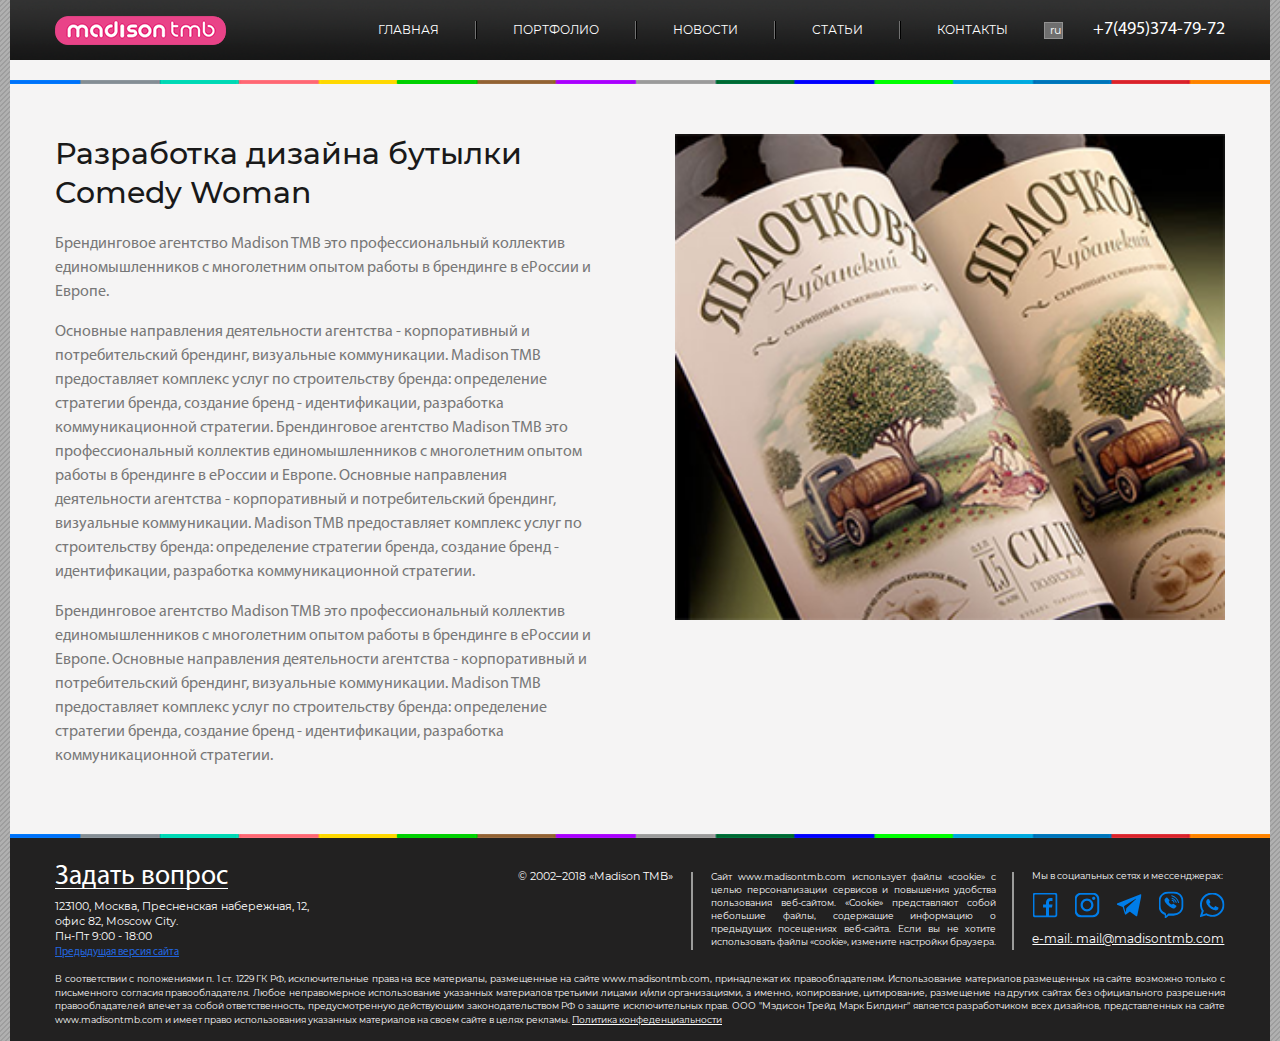
<file: index.html>
<!DOCTYPE html>
<html lang="en">
<head>
	<meta charset="UTF-8">
	<title>Madison</title>
	<meta name="viewport" content="width=device-width, user-scalable=no, initial-scale=1.0, maximum-scale=1.0, minimum-scale=1.0">

	<link rel="stylesheet" href="css/libs.css">
	<link rel="stylesheet" href="css/fonts.css">
	<link rel="stylesheet" href="css/style.css">
	<link rel="stylesheet" href="css/media.css">
</head>
<body>
	<header class="page-header">
		<h1 class="visually-hidden">Название страницы</h1>
		<div class="page-header__inner page-navbar">
			<a href="#" class="page-header__logo logo" aria-label="Логотип - ссылка на главную страницу">
				<img src="img/Без-имени-1.png" alt="Madison" width="171" height="29">
			</a>
			<nav class="page-nav" aria-label="Основное меню сайта">
				<button class="page-nav__phone-toggler" aria-label="Раскрыть меню"></button>
				<ul class="page-nav__list">
					<li>
						<a href="#">Главная</a>
					</li>
					<li class="current">
						<a href="#">Услуги</a>
					</li>
					<li>
						<a href="#">Портфолио</a>
					</li>
					<li>
						<a href="#">Новости</a>
					</li>
					<li>
						<a href="#">Статьи</a>
					</li>
					<li>
						<a href="#">Контакты</a>
					</li>

				</ul>
			</nav>
			<div class="page-navbar__right-side">
				<select name="lang" id="" class="page-navbar__lang lang">
					<option value="EN" class="lang__item">RU</option>
					<option value="RU" class="lang__item">EN</option>
				</select>
				<address class="phone">+7(495)374-79-72</address>
			</div>
		</div>
	</header>
	<main class="page-main">
		<article class="article">
			<div class="bg-line"></div>
			<div class="article__inner">
				<div class="article__content">
					<h2 class="article__headline headline">Разработка дизайна бутылки Comedy Woman</h2>
					<div class="article__text">
						<p>Брендинговое агентство Madison TMB это профессиональный коллектив единомышленников с многолетним опытом работы в брендинге в еРоссии и Европе. </p>
						<p>Основные направления деятельности агентства - корпоративный и потребительский брендинг, визуальные коммуникации. Madison TMB предоставляет комплекс услуг по строительству бренда: определение стратегии бренда, создание бренд - идентификации, разработка коммуникационной стратегии. Брендинговое агентство Madison TMB это профессиональный коллектив единомышленников с многолетним опытом работы в брендинге в еРоссии и Европе. Основные направления деятельности агентства - корпоративный и потребительский брендинг, визуальные коммуникации. Madison TMB предоставляет комплекс услуг по строительству бренда: определение стратегии бренда, создание бренд - идентификации, разработка коммуникационной стратегии. </p>
						<p>Брендинговое агентство Madison TMB это профессиональный коллектив единомышленников с многолетним опытом работы в брендинге в еРоссии и Европе. Основные направления деятельности агентства - корпоративный и потребительский брендинг, визуальные коммуникации. Madison TMB предоставляет комплекс услуг по строительству бренда: определение стратегии бренда, создание бренд - идентификации, разработка коммуникационной стратегии.</p>
					</div>
				</div>
				<div class="article__pict">
					<img class="article__img" src="img/1.png" alt="">
				</div>
			</div>
		</article>
	</main>
	<div class="bg-line"></div>
	<footer class="page-footer">
		<div class="page-footer__inner">
			<div class="page-footer__address address">
				<div class="address__left-part">
					<a class="address__faq" href="#">Задать вопрос</a>
					<div class="address__content">
						<address class="address__item">123100, Москва, Пресненская набережная, 12, офис 82, Moscow City.</address>
						<address class="address__item">Пн-Пт  9:00 - 18:00</address>
					</div>
					<div class="link-page">
						<a target="_blank" href="http://www.madisontmb.com/">Предыдущая версия сайта</a>
					</div>						
				</div>
				<div class="address__copyright copyright">&copy; 2002–2018 «Madison TMB»</div>
			</div>
			<div class="page-footer__cookie">
				Сайт www.madisontmb.com использует файлы «cookie» с
				целью персонализации сервисов и повышения удобства
				пользования веб-сайтом. «Сookie» представляют собой
				небольшие файлы, содержащие информацию о предыдущих
				посещениях веб-сайта. Если вы не хотите использовать
				файлы «cookie», измените настройки браузера.
			</div>
			<div class="page-footer__social social social--footer">
				<h2 class="social__headline">Мы в социальных сетях и мессенджерах:</h2>
				<ul class="social__list">
					<li class="social__item">
						<a href="#" class="social__link" aria-label="Соцсеть" data-id="1">
							<img class="social__icon" src="img/fb.svg" alt="Fb">
							<img class="social__icon-hover" src="img/facebook_icon_hover.png" alt="Fb">
						</a>
					</li>
					<li class="social__item">
						<a href="#" class="social__link" aria-label="Соцсеть" data-id="2">
							<img class="social__icon" src="img/ist.svg" alt="Inst">
							<img class="social__icon-hover" src="img/instagram_icon_hover.png" alt="Inst">
						</a>
					</li>
					<li class="social__item">
						<a href="#" class="social__link" aria-label="Соцсеть" data-id="1">
							<img class="social__icon" src="img/tg.svg" alt="WhatsApp">
							<img class="social__icon-hover" src="img/tg.svg" alt="WhatsApp">
						</a>
					</li>
					<li class="social__item">
						<a href="#" class="social__link" aria-label="Соцсеть" data-id="1">
							<img class="social__icon" src="img/viber (1).svg" alt="Viber">
							<img class="social__icon-hover" src="img/viber (1).svg" alt="Tg">
						</a>
					</li>	
					<li class="social__item">
						<a href="#" class="social__link" aria-label="Соцсеть" data-id="4">
							<img class="social__icon" src="img/whats-app_icon.svg" alt="Tg">
							<img class="social__icon-hover" src="img/whatsapp_icon_hover.png" alt="Tg">
						</a>
					</li>				
				</ul>
				<a class="social__email" href="#">e-mail: mail@madisontmb.com</a>
			</div>
			<div class="page-footer__politic politic">
				<span class="politic__text">
					В соответствии с положениями п. 1 ст. 1229 ГК РФ, исключительные права на все материалы, размещенные на сайте www.madisontmb.com, принадлежат их правообладателям. Использование материалов размещенных на сайте возможно только с
					письменного согласия правообладателя. Любое неправомерное использование указанных материалов третьими лицами и/или организациями, а именно, копирование, цитирование, размещение на других сайтах без официального разрешения
					правообладателей влечет за собой ответственность, предусмотренную действующим законодательством РФ о защите исключительных прав. ООО "Мэдисон Трейд Марк Билдинг" является разработчиком всех дизайнов, представленных на сайте
					www.madisontmb.com и имеет право использования указанных материалов на своем сайте в целях рекламы.
				</span>
				<a class="politic__link" href="#">Политика конфеденциальности</a>
			</div>	
		</div>
	</footer>
	<div class="modal">
		<div class="modal__content">
			<h2 class="modal__headline headline">Спасибо за заявку!</h2>
			<p class="modal__text">Менеджер свяжется с вами в ближайшее время</p>
			<div class="modal__social social social--popup">
				<h2 class="social__headline">Мы в соц сетях и мессенджерах</h2>
				<ul class="social__list">
					<li class="social__item">
						<a href="#" class="social__link" aria-label="Соцсеть">
							<img class="social__icon" src="img/facebook_icon_hover.png" alt="Fb">
						</a>
					</li>
					<li class="social__item">
						<a href="#" class="social__link" aria-label="Соцсеть">
							<img class="social__icon" src="img/instagram_icon_hover.png" alt="Inst">
						</a>
					</li>
					<li class="social__item">
						<a href="#" class="social__link" aria-label="Соцсеть">
							<img class="social__icon" src="img/whatsapp_icon_hover.png" alt="WhatsApp">
						</a>
					</li>
					<li class="social__item">
						<a href="#" class="social__link" aria-label="Соцсеть">
							<img class="social__icon" src="img/telegram_icon_hover.svg" alt="Tg">
						</a>
					</li>
					<li class="social__item">
						<a href="#" class="social__link" aria-label="Соцсеть">
							<img class="social__icon" src="img/viber_icon_hover.png" alt="Tg">
						</a>
					</li>						
				</ul>
			</div>
			<button class="modal__close-btn" aria-label="Закрыть попап окно"></button>
		</div>
	</div>
	<script src="scripts/jquery.min.js"></script>	
	<script src="scripts/slick.min.js"></script>	
	<script src="scripts/main.js"></script>	
	<script src="scripts/slider.js"></script>
</body>
</html>
</file>
<file: css/fonts.css>
@font-face { 
  font-family: 'Montserrat'; 
  src: url('../fonts/montserrat-regular.woff2') format('woff2'), 
       url('../fonts/montserrat-regular.woff') format('woff'); 
  font-weight: normal; 
  font-style: normal; 
  font-display: swap;
}

/* Montserrat Light - 300 */
@font-face { 
  font-family: 'Montserrat'; 
  src: url('../fonts/montserrat-light.woff2') format('woff2'), 
       url('../fonts/montserrat-light.woff') format('woff'); 
  font-weight: 300; 
  font-style: normal; 
  font-display: swap;
}

/* Montserrat Medium - 500 */
@font-face { 
  font-family: 'Montserrat'; 
  src: url('../fonts/montserrat-medium.woff2') format('woff2'), 
       url('../fonts/montserrat-medium.woff') format('woff'); 
  font-weight: 500; 
  font-style: normal; 
  font-display: swap;
}

/* Montserrat SemiBold - 600 */
@font-face { 
  font-family: 'Montserrat'; 
  src: url('../fonts/montserrat-medium.woff2') format('woff2'), 
       url('../fonts/montserrat-medium.woff') format('woff'); 
  font-weight: 600; 
  font-style: normal; 
  font-display: swap;
}

/* Montserrat Bold - 700 */
@font-face { 
  font-family: 'Montserrat'; 
  src: url('../fonts/montserrat-bold.woff2') format('woff2'), 
       url('../fonts/montserrat-bold.woff') format('woff'); 
  font-weight: 700; 
  font-style: normal; 
  font-display: swap;
}

/* MyriadPro Regular */
@font-face { 
  font-family: 'MyriadPro'; 
  src: url('../fonts/myriadpro-regular.woff2') format('woff2'), 
       url('../fonts/myriadpro-regular.woff') format('woff'); 
  font-weight: normal; 
  font-style: normal; 
  font-display: swap;
}
</file>
<file: css/style.css>
/*** Global Styles ***/
* {
  -webkit-box-sizing: border-box;
          box-sizing: border-box;
}
html {
  -webkit-text-size-adjust: 100%;
  -webkit-tap-highlight-color: transparent;
  -webkit-font-smoothing: antialiased;
}
body {
  position: relative;
  padding: 0;
  margin: 0;
  font-family: "MyriadPro", "Open Sans", Arial, sans-serif;
  font-size: 16px;
  font-weight: normal;
  font-style: normal;
  color: #787878;
  line-height: 1.5;
  word-wrap: break-word;
  background: url(../img/page_bg.png);
}
body,
.page-header {
  min-width: 320px;
}
section,
header,
footer,
.bg-line,
.article {
  max-width: 1260px;
  margin: 0 auto;
}
.visually-hidden {
  position: absolute;
  clip: rect(0 0 0 0);
  width: 1px;
  height: 1px;
  margin: -1px;
  overflow: hidden;
}
.headline {
  margin: 0;
  font-family: "Montserrat", Arial, sans-serif;
  font-size: 30px;
  color: #191919;
  font-weight: 500;
  line-height: 1;
}
.btn {
  font-family: "Montserrat", Arial, sans-serif;
  text-transform: uppercase;
  color: #fff;
  text-decoration: none;
  outline: none;
  -webkit-transition: all 400ms;
  -o-transition: all 400ms;
  transition: all 400ms;
}
.btn:hover {
  cursor: pointer;
}
.btn--size-md {
  width: 190px;
}
.btn--theme-send {
  height: 40px;
  font-weight: 500;
  font-size: 13px;
  background-color: #cd3375;
  border: none;
  border-radius: 25px;
}
.btn--theme-send:disabled {
  background-color: #e475a5;
}
.input {
  display: block;
  height: 48px;
  padding-left: 22px;
  padding-right: 22px;
  padding-top: 0;
  color: #787878;
  line-height: 48px;
  font-size: 15px;
  outline: none;
  border: none;
}
.input--size-sm {
  width: 320px;
}
.input--size-all {
  width: 100%;
}
/* Block - page-header */
.page-header {
  position: fixed;
  left: 50%;
  -webkit-transform: translate(-50%, 0);
      -ms-transform: translate(-50%, 0);
          transform: translate(-50%, 0);
  width: 100%;
  background-color: #191919;
  background-image: url(../img/header_bg.png);
  background-size: cover;
  z-index: 20;
}
.page-header__inner {
  max-width: 1200px;
  padding: 0 15px;
  margin: 0 auto;
}
/* Block - page-nav */
.page-nav__list {
  padding: 0;
  margin: 0;
  font-size: 12px;
  letter-spacing: -0.3em;
  list-style: none;
}
.page-nav__list li {
  display: inline-block;
  padding: 0 36px;
  border-right: 1px solid #717171;
  border-left: 1px solid #000;
  letter-spacing: 0em;
}
.page-nav__list li.current {
  display: none;
}
.page-nav__list li:first-child {
  border-left: none;
}
.page-nav__list li:last-child {
  border-right: none;
}
.page-nav__list li a {
  text-transform: uppercase;
  text-decoration: none;
  color: #fff;
  -webkit-transition: all 400ms;
  -o-transition: all 400ms;
  transition: all 400ms;
}
.page-nav__list li a:hover {
  color: #2d6aed;
}
.page-nav__phone-toggler {
  position: relative;
  top: 50%;
  -webkit-transform: translate(0, -50%);
      -ms-transform: translate(0, -50%);
          transform: translate(0, -50%);
  width: 40px;
  height: 26px;
  display: none;
  outline: none;
  border: none;
  background-color: transparent;
  background-image: url(../img/burger_icon.png);
  background-size: cover;
  z-index: 10;
}
/* Block - main-nav */
.page-navbar {
  font-family: "Montserrat", Arial, sans-serif;
  min-height: 60px;
  display: -webkit-box;
  display: -ms-flexbox;
  display: flex;
  -webkit-box-pack: justify;
      -ms-flex-pack: justify;
          justify-content: space-between;
  -webkit-box-align: center;
      -ms-flex-align: center;
          align-items: center;
}
.page-navbar__lang {
  margin-right: 26px;
}
/* Block - logo */
.logo {
  -webkit-box-flex: 1;
      -ms-flex: 1;
          flex: 1;
}
.logo img {
  display: block;
}
/* Block - lang */
.lang {
  display: inline-block;
  padding-left: 3px;
  color: #fff;
  line-height: 15px;
  font-size: 11px;
  text-transform: lowercase;
  text-align: center;
  -webkit-appearance: none;
     -moz-appearance: none;
          appearance: none;
  outline: none;
  background-color: #6f6f6f;
  border: 1px solid #919191;
}
.lang:hover {
  cursor: pointer;
}
/* Block - page-main */
.page-main {
  padding-top: 60px;
}
/* Block - phone */
.phone {
  display: inline-block;
  font-size: 18px;
  font-style: normal;
  color: #fff;
  font-family: "MyriadPro", "Open Sans", Arial, sans-serif;
}
/* Block - page-footer */
.page-footer {
  color: #fff;
  font-family: "Montserrat", "Open Sans", Arial, sans-serif;
  background-color: #222121;
}
.page-footer__inner {
  max-width: 1200px;
  padding: 15px;
  margin: 0 auto;
  display: -webkit-box;
  display: -ms-flexbox;
  display: flex;
  -ms-flex-wrap: wrap;
      flex-wrap: wrap;
}
.page-footer__address {
  position: relative;
  width: 54.5%;
}
.page-footer__address:after,
.page-footer__cookie:after {
  position: absolute;
  top: 19px;
  right: 0;
  width: 2px;
  height: 68%;
  content: "";
  display: block;
  background-color: #9C9C9B;
}
.page-footer__cookie {
  position: relative;
  width: 27.5%;
  padding: 18px;
  line-height: 1.5;
  text-align: justify;
  font-size: 8.7px;
}
.page-footer__social {
  padding-top: 18px;
  padding-left: 18px;
  width: 18%;
}
.page-footer__politic {
  margin-top: 5px;
  width: 100%;
}
.link-page {
  font-size: 11px;
  font-family: "MyriadPro", "Open Sans", Arial, sans-serif;
}
.link-page a {
  color: #2266DF;
}
/* Block - copyright */
.copyright {
  font-size: 11px;
  line-height: 4.2;
}
/* Block - social */
.social__list {
  padding: 0;
  margin-top: 10px;
  margin-bottom: 0;
  display: -webkit-box;
  display: -ms-flexbox;
  display: flex;
  -webkit-box-pack: justify;
      -ms-flex-pack: justify;
          justify-content: space-between;
  list-style: none;
}
.social__item {
  position: relative;
  width: 25px;
  height: 30px;
}
.social__headline {
  margin: 0;
  font-size: 9px;
  line-height: 1;
  font-weight: normal;
}
.social__item img {
  position: absolute;
  top: 50%;
  left: 50%;
  -webkit-transform: translate(-50%, -50%);
      -ms-transform: translate(-50%, -50%);
          transform: translate(-50%, -50%);
  width: 100%;
}
.social__icon-hover {
  position: absolute;
  left: 0;
  top: 0;
  opacity: 0;
}
.social__link:hover .social__icon {
  opacity: 0;
}
.social__link:hover .social__icon-hover {
  opacity: 1;
}
.social--popup .social__list {
  max-width: 100%;
  width: 100%;
  padding: 20px 30px;
  display: -webkit-box;
  display: -ms-flexbox;
  display: flex;
  -webkit-box-pack: justify;
      -ms-flex-pack: justify;
          justify-content: space-between;
  background-color: #d7d7d7;
}
.social--popup .social__link:hover .social__icon {
  opacity: 1;
}
.social__email {
  display: block;
  margin-top: 10px;
  color: #fff;
  font-size: 12.2px;
  white-space: nowrap;
}
/* Block - politic */
.politic {
  text-align: justify;
  line-height: 1.5;
  font-size: 9px;
}
.politic__link {
  font-size: 9px;
  color: #fff;
}
/* Block - address */
.address {
  display: -webkit-box;
  display: -ms-flexbox;
  display: flex;
  -webkit-box-pack: justify;
      -ms-flex-pack: justify;
          justify-content: space-between;
}
.address__faq {
  position: relative;
  display: inline-block;
  margin-top: 8px;
  font-size: 27.5px;
  line-height: 1.2;
  font-weight: 500;
  font-family: "MyriadPro", "Open Sans", Arial, sans-serif;
  color: #fff;
  text-decoration: none;
}
.address__faq:after {
  position: absolute;
  bottom: 5px;
  left: 0;
  display: block;
  content: "";
  height: 1px;
  width: 100%;
  background-color: #fff;
}
.address__left-part {
  max-width: 255px;
}
.address__content {
  margin-top: 5px;
  font-size: 10.5px;
}
.address__item {
  line-height: 1.45;
  font-style: normal;
}
.address__copyright {
  margin-right: 20px;
}
.address__email {
  text-decoration: none;
  color: #fff;
}
.address__phone,
.address__item--email {
  display: none;
}
/* Block - content */
.content {
  padding: 75px 15px;
  text-align: center;
}
.content__text {
  margin: 20px auto;
}
.content__text--feedback {
  max-width: 220px;
  color: #191919;
}
/* Block - content */
.bg-line {
  height: 4px;
  background-image: url(../img/line_bg.jpg);
  background-size: cover;
}
/* Block - slider-arrow */
.slider-arrow {
  display: block;
  width: 24px;
  height: 24px;
  background-color: #3967b0;
  border-radius: 50%;
  border: 2px solid #fff;
  background-position-y: center;
  background-repeat: no-repeat;
  background-size: 6px;
  outline: none;
  z-index: 10;
}
.slider-arrow:hover {
  cursor: pointer;
  background-color: #ea4e85;
}
.slider-arrow--prev {
  background-image: url(../img/arrow-icon_prev.png);
  background-position-x: 44%;
}
.slider-arrow--next {
  background-image: url(../img/arrow-icon_next.png);
  background-position-x: center;
}
/* Block - items */
.items {
  -ms-flex-wrap: wrap;
      flex-wrap: wrap;
  -webkit-box-pack: justify;
      -ms-flex-pack: justify;
          justify-content: space-between;
  margin: 30px 0;
  display: -webkit-box;
  display: -ms-flexbox;
  display: flex;
  padding: 0;
  list-style: none;
}
.items__item--hidden {
  display: none;
}
.items__item--active {
  display: block;
}
/* Block - item */
.item {
  display: block;
  text-decoration: none;
}
.item {
  position: relative;
  display: -webkit-box;
  display: -ms-flexbox;
  display: flex;
  -webkit-box-orient: vertical;
  -webkit-box-direction: normal;
      -ms-flex-direction: column;
          flex-direction: column;
  padding: 4px;
  margin-bottom: 30px;
  background-color: #fff;
  -webkit-transition: all 200ms;
  -o-transition: all 200ms;
  transition: all 200ms;
}
.item--size-md {
  width: 270px;
  min-height: 400px;
}
.item:hover {
  cursor: pointer;
  -webkit-box-shadow: 0px 1px 12.61px 0.39px rgba(0, 0, 0, 0.2);
          box-shadow: 0px 1px 12.61px 0.39px rgba(0, 0, 0, 0.2);
}
.item:hover .item__pict {
  -webkit-transform: scale(1.1);
      -ms-transform: scale(1.1);
          transform: scale(1.1);
}
.item:hover .item__text-overlay {
  opacity: 0;
}
.item__pict {
  min-width: 100%;
  min-height: 100%;
  -webkit-transition: all 400ms;
  -o-transition: all 400ms;
  transition: all 400ms;
}
.item__text-overlay {
  position: absolute;
  bottom: 0;
  left: 0;
  width: 100%;
  height: 95px;
  background: -webkit-gradient(linear, left bottom, left top, from(#ffffff), color-stop(50%, rgba(255, 255, 255, 0.9)), to(rgba(255, 255, 255, 0)));
  background: -webkit-linear-gradient(bottom, #ffffff 0%, rgba(255, 255, 255, 0.9) 50%, rgba(255, 255, 255, 0) 100%);
  background: -o-linear-gradient(bottom, #ffffff 0%, rgba(255, 255, 255, 0.9) 50%, rgba(255, 255, 255, 0) 100%);
  background: linear-gradient(to top, #ffffff 0%, rgba(255, 255, 255, 0.9) 50%, rgba(255, 255, 255, 0) 100%);
  -webkit-transition: all 300ms;
  -o-transition: all 300ms;
  transition: all 300ms;
}
.item__preview {
  position: relative;
  height: 260px;
  overflow: hidden;
}
.item__content {
  padding: 0 17px;
  padding-bottom: 20px;
  color: #787878;
}
.item__headline {
  font-family: "Montserrat", Arial, sans-serif;
  font-size: 18px;
  font-weight: 500;
  color: #121212;
}
/* Block - modal */
.modal {
  display: none;
  position: fixed;
  top: 0;
  left: 0;
  bottom: 0;
  right: 0;
  width: 100%;
  height: 100%;
  background-color: rgba(0, 0, 0, 0.46);
  z-index: 20;
}
.modal__content {
  position: absolute;
  top: 50%;
  left: 50%;
  -webkit-transform: translate(-50%, -50%);
      -ms-transform: translate(-50%, -50%);
          transform: translate(-50%, -50%);
  width: 415px;
  padding: 45px 30px;
  text-align: center;
  background-color: #fff;
}
.modal__text {
  color: #191919;
  font-size: 16px;
}
.modal__social {
  margin-top: 50px;
}
.modal__close-btn {
  position: absolute;
  top: -40px;
  right: -20px;
  width: 26px;
  height: 26px;
  border: none;
  outline: none;
  background-color: transparent;
  background-image: url(../img/close_icon.png);
}
.modal__close-btn:hover {
  cursor: pointer;
}
.popup-opened {
  width: 100%;
  height: 100%;
  overflow: hidden;
}
/*** Конец Global Styles ***/
/** Страница - Главная **/
/* Block - main-slider */
.main-slider {
  padding: 5px 15px;
  color: #fff;
  background-color: #f4f4f4;
}
.main-slider__list {
  position: relative;
  max-width: 1200px;
  padding: 0;
  margin: 0 auto;
  list-style: none;
}
.main-slider .slick-dots {
  bottom: 20px;
}
.main-slider .slick-dots li button {
  width: 11px;
  height: 11px;
  background-color: #d0d0d0;
  border-radius: 50%;
}
.main-slider .slick-dots li button:hover,
.main-slider .slick-dots li.slick-active button {
  background-color: #636363;
}
.main-slider__item {
  position: relative;
  height: 425px;
  background-image: url(../img/banner.png);
  background-size: cover;
}
.main-slider__content {
  position: absolute;
  top: 47%;
  left: 23%;
  -webkit-transform: translate(0, -50%);
      -ms-transform: translate(0, -50%);
          transform: translate(0, -50%);
}
.main-slider__pict {
  position: absolute;
  bottom: 20px;
  left: 16px;
}
.main-slider__headline {
  margin: 0;
  font-weight: 600;
  font-size: 41px;
}
.main-slider__text {
  margin-top: 10px;
  margin-bottom: 25px;
  max-width: 380px;
  margin-left: auto;
  margin-right: auto;
  font-size: 18.5px;
}
.main-slider__btn {
  padding: 12px 34px;
  font-size: 11px;
  background-color: transparent;
  border-radius: 5px;
  border: 1px solid #9d9a99;
}
.main-slider__btn:hover {
  color: #e94388;
  border-color: #e94388;
}
.main-slider__headline,
.main-slider__btn {
  font-family: "Montserrat", Arial, sans-serif;
}
.main-slider__arrow {
  position: absolute;
  top: 50%;
  -webkit-transform: translate(0, -50%);
      -ms-transform: translate(0, -50%);
          transform: translate(0, -50%);
}
.main-slider__arrow--prev {
  left: -12px;
}
.main-slider__arrow--next {
  right: -12px;
}
.main-slider .bg-line {
  display: none;
}
/* Block - about */
.about {
  background-color: #f4f4f4;
}
.about__content {
  max-width: 690px;
  margin: 0 auto;
}
.about__content .content__text {
  position: relative;
  max-height: 120px;
  overflow: hidden;
  -webkit-transition: all 600ms;
  -o-transition: all 600ms;
  transition: all 600ms;
}
.about__content .content__text--expanded {
  max-height: 2000px;
}
.about__content .content__text:hover {
  cursor: pointer;
}
.about__content .content__text:hover:after {
  -webkit-transform: scaleX(0);
  -ms-transform: scaleX(0);
      transform: scaleX(0);
}
.about__content .content__text:after {
  position: absolute;
  bottom: 0;
  right: 0;
  display: block;
  content: "";
  width: 65%;
  height: 24px;
  background-image: -webkit-gradient(linear, left top, right top, from(rgba(255, 255, 255, 0)), color-stop(80%, #f4f4f4), to(#f4f4f4));
  background-image: -webkit-linear-gradient(left, rgba(255, 255, 255, 0), #f4f4f4 80%, #f4f4f4);
  background-image: -o-linear-gradient(left, rgba(255, 255, 255, 0), #f4f4f4 80%, #f4f4f4);
  background-image: linear-gradient(90deg, rgba(255, 255, 255, 0), #f4f4f4 80%, #f4f4f4);
  -webkit-transform-origin: right;
  -webkit-transition: all 400ms;
  -o-transition: all 400ms;
  transition: all 400ms;
}
.about__content .content__text--expanded:after {
  display: none;
}
/* Block - features */
.features {
  background-color: #d7d7d7;
}
.features__list {
  max-width: 1200px;
  padding: 96px 15px;
  margin: 0 auto;
  display: -webkit-box;
  display: -ms-flexbox;
  display: flex;
  -webkit-box-pack: justify;
      -ms-flex-pack: justify;
          justify-content: space-between;
  -ms-flex-wrap: wrap;
      flex-wrap: wrap;
  font-family: "Montserrat", Arial, sans-serif;
  color: #191919;
  list-style: none;
}
.features__text {
  display: inline-block;
  margin-left: 25px;
}
.features__num {
  font-weight: 700;
  font-size: 18px;
}
.features__name {
  font-weight: 500;
  font-size: 12px;
  text-transform: uppercase;
}
.features__num,
.features__name {
  margin: 0;
}
/* Block - projects */
.projects {
  text-align: center;
  background-color: #d7d7d7;
}
.projects__list {
  max-width: 1200px;
  padding: 0 15px;
  margin: 0 auto;
  display: -webkit-box;
  display: -ms-flexbox;
  display: flex;
  -ms-flex-wrap: wrap;
      flex-wrap: wrap;
  list-style: none;
}
.projects__item {
  position: relative;
  width: 25%;
  height: 255px;
  background-color: #191919;
  overflow: hidden;
  -webkit-transition: -webkit-transform 1s ease;
  transition: -webkit-transform 1s ease;
  -o-transition: transform 1s ease;
  transition: transform 1s ease;
  transition: transform 1s ease, -webkit-transform 1s ease;
}
.projects__item:hover .projects__overlay {
  opacity: 1;
}
.projects__item:hover .projects__headline,
.projects__item:hover .projects__text {
  -webkit-transform: none;
      -ms-transform: none;
          transform: none;
  -webkit-filter: none;
          filter: none;
  opacity: 1;
}
.projects__headline,
.projects__text {
  -webkit-transform: translateY(15px);
      -ms-transform: translateY(15px);
          transform: translateY(15px);
  opacity: 0;
  -webkit-transition: opacity .8s ease ,-webkit-transform .8s ease;
  transition: opacity .8s ease ,-webkit-transform .8s ease;
  -o-transition: opacity .8s ease ,transform .8s ease;
  transition: opacity .8s ease ,transform .8s ease;
  transition: opacity .8s ease ,transform .8s ease ,-webkit-transform .8s ease;
}
.projects__headline {
  line-height: 1.3;
  margin: 0;
}
.projects__text {
  -webkit-transition-delay: .2s;
       -o-transition-delay: .2s;
          transition-delay: .2s;
}
.projects__overlay {
  position: absolute;
  top: 0;
  left: 0;
  width: 100%;
  height: 100%;
  padding-top: 40px;
  padding-left: 40px;
  padding-right: 40px;
  text-align: left;
  color: #191919;
  background-color: #fff;
  opacity: 0;
  -webkit-transition: opacity .35s ease;
  -o-transition: opacity .35s ease;
  transition: opacity .35s ease;
}
.projects__overlay:after {
  position: absolute;
  bottom: 0;
  left: 0;
  width: 100%;
  height: 120px;
  display: block;
  content: "";
  background: -webkit-gradient(linear, left bottom, left top, from(#ffffff), color-stop(50%, rgba(255, 255, 255, 0.9)), to(rgba(255, 255, 255, 0)));
  background: -webkit-linear-gradient(bottom, #ffffff 0%, rgba(255, 255, 255, 0.9) 50%, rgba(255, 255, 255, 0) 100%);
  background: -o-linear-gradient(bottom, #ffffff 0%, rgba(255, 255, 255, 0.9) 50%, rgba(255, 255, 255, 0) 100%);
  background: linear-gradient(to top, #ffffff 0%, rgba(255, 255, 255, 0.9) 50%, rgba(255, 255, 255, 0) 100%);
  -webkit-transition: all 300ms;
  -o-transition: all 300ms;
  transition: all 300ms;
}
.projects__item--out-of-range-before:nth-child(4n) {
  -webkit-transform: translate3d(0, -10px, 0);
          transform: translate3d(0, -10px, 0);
}
.projects__item--out-of-range-before:nth-child(4n - 1) {
  -webkit-transform: translate3d(0, -15px, 0);
          transform: translate3d(0, -15px, 0);
}
.projects__item--out-of-range-before:nth-child(4n - 2) {
  -webkit-transform: translate3d(0, -20px, 0);
          transform: translate3d(0, -20px, 0);
}
.projects__item--out-of-range-before:nth-child(4n - 3) {
  -webkit-transform: translate3d(0, -25px, 0);
          transform: translate3d(0, -25px, 0);
}
.projects__item--out-of-range-after:nth-child(4n) {
  -webkit-transform: translate3d(0, 15px, 0);
          transform: translate3d(0, 15px, 0);
}
.projects__item--out-of-range-after:nth-child(4n - 1) {
  -webkit-transform: translate3d(0, 20px, 0);
          transform: translate3d(0, 20px, 0);
}
.projects__item--out-of-range-after:nth-child(4n - 2) {
  -webkit-transform: translate3d(0, 25px, 0);
          transform: translate3d(0, 25px, 0);
}
.projects__item--out-of-range-after:nth-child(4n - 3) {
  -webkit-transform: translate3d(0, 30px, 0);
          transform: translate3d(0, 30px, 0);
}
.projects__work {
  display: block;
  height: 100%;
}
.projects__pict {
  width: 100%;
  min-height: 100%;
  -webkit-transition: -webkit-transform 1.2s;
  transition: -webkit-transform 1.2s;
  -o-transition: transform 1.2s;
  transition: transform 1.2s;
  transition: transform 1.2s, -webkit-transform 1.2s;
}
.projects__work:hover .projects__pict {
  -webkit-transform: scale(1.1);
      -ms-transform: scale(1.1);
          transform: scale(1.1);
}
/* Block - more */
.projects__more {
  margin-top: 30px;
  font-family: "Montserrat", Arial, sans-serif;
  font-size: 20px;
  text-transform: uppercase;
  font-weight: 600;
  outline: none;
  border: none;
  background-color: transparent;
}
.projects__more:hover {
  cursor: pointer;
}
/* Block - for */
.for {
  padding-bottom: 35px;
  background-color: #d7d7d7;
}
.for__content {
  padding-bottom: 45px;
}
.for__cat {
  max-width: 985px;
  margin: 0 auto;
}
/* Block - location */
.location {
  background-color: #f4f4f4;
}
.location__inner {
  max-width: 1200px;
  margin: 0 auto;
  padding-left: 15px;
  padding-right: 15px;
  padding-bottom: 90px;
}
.location__content {
  max-width: 380px;
  margin: 0 auto;
  padding-top: 55px;
  padding-bottom: 35px;
}
.location__map {
  height: 570px;
  background: url(../img/map_example.jpg);
  background-size: cover;
}
/* Block - feedback */
.feedback {
  background-color: #d7d7d7;
}
.feedback__inner {
  max-width: 705px;
  padding-right: 15px;
  padding-left: 15px;
  padding-bottom: 105px;
  margin: 0 auto;
}
.feedback__content {
  padding-top: 90px;
  padding-bottom: 20px;
}
/* Block - form */
.form__group {
  display: -webkit-box;
  display: -ms-flexbox;
  display: flex;
  -ms-flex-wrap: wrap;
      flex-wrap: wrap;
  -webkit-box-pack: justify;
      -ms-flex-pack: justify;
          justify-content: space-between;
}
.form__input {
  margin-bottom: 30px;
}
.form__textarea {
  margin-bottom: 33px;
}
.form__textarea {
  height: 170px;
  resize: none;
  -webkit-appearance: none;
     -moz-appearance: none;
          appearance: none;
}
.form__submit {
  display: block;
  margin: 0 auto;
}
/* Страница - Портфолио */
/* Block - tabs */
.tabs {
  padding-top: 10px;
  margin: 0 auto;
  max-width: 1260px;
  background-color: #F6F4F4;
}
.tabs__inner {
  position: relative;
  padding-bottom: 150px;
  margin: 0 auto;
  padding-top: 20px;
  max-width: 1170px;
}
.tabs__content {
  display: none;
}
.tabs__content--active {
  display: -webkit-box;
  display: -ms-flexbox;
  display: flex;
}
/* Block - category */
.category__inner {
  padding-left: 15px;
  padding-right: 15px;
}
.category__content {
  padding: 0;
  list-style: none;
}
.category__items {
  display: -webkit-box;
  display: -ms-flexbox;
  display: flex;
  -webkit-box-pack: justify;
      -ms-flex-pack: justify;
          justify-content: space-between;
  -ms-flex-wrap: wrap;
      flex-wrap: wrap;
  margin: 0;
  padding-left: 0;
  -webkit-transform: translate(0, 0);
      -ms-transform: translate(0, 0);
          transform: translate(0, 0);
  list-style: none;
}
.category__item {
  width: 230px;
  padding-top: 30px;
  padding-bottom: 30px;
  -ms-flex-negative: 0;
      flex-shrink: 0;
  text-align: center;
  -webkit-transition: all 400ms;
  -o-transition: all 400ms;
  transition: all 400ms;
}
.category__item--size-percent {
  width: 20%;
}
.category__item:hover {
  color: #e83a85;
  cursor: pointer;
  -webkit-transform: scale(1.3);
      -ms-transform: scale(1.3);
          transform: scale(1.3);
}
.category__item:hover .category__link {
  color: #e83a85;
}
.category__item:hover .category__icon-hover {
  opacity: 1;
}
.category__item--active {
  color: #e83a85;
  cursor: pointer;
}
.category__item--active .category__icon-hover {
  opacity: 1;
}
.category__link {
  display: block;
  text-decoration: none;
  color: #787878;
  -webkit-transition: all 400ms;
  -o-transition: all 400ms;
  transition: all 400ms;
}
.category__icon {
  position: relative;
  max-width: 60px;
  height: 72px;
  margin: 0 auto;
}
.category__icon img {
  position: absolute;
  top: 50%;
  left: 0;
  -webkit-transform: translate(0, -50%);
      -ms-transform: translate(0, -50%);
          transform: translate(0, -50%);
  width: 100%;
}
.category__icon-hover {
  opacity: 0;
  -webkit-transition: opacity 400ms;
  -o-transition: opacity 400ms;
  transition: opacity 400ms;
}
.js-slider.category .category__inner {
  overflow: hidden;
}
.js-slider.category .category__items {
  -webkit-box-pack: start;
      -ms-flex-pack: start;
          justify-content: flex-start;
}
.js-tabs.category {
  background-color: #fff;
}
.js-tabs .category__items {
  -ms-flex-wrap: nowrap;
      flex-wrap: nowrap;
}
/** Страница - публикации **/
/* Block - posts */
.posts {
  padding-top: 10px;
  background-color: #F6F4F4;
}
.posts__inner {
  padding-bottom: 50px;
}
.posts__items {
  display: -webkit-box;
  display: -ms-flexbox;
  display: flex;
  -ms-flex-wrap: wrap;
      flex-wrap: wrap;
  max-width: 1170px;
  margin: 20px auto;
  background-color: #fff;
}
.posts__item {
  position: relative;
  width: 33.333333333333333333%;
  padding: 23px 15px 23px 23px;
  border-right: 1px solid #cfcfcf;
  border-bottom: 1px solid #cfcfcf;
  border-left: 1px solid #cfcfcf;
}
.posts__item:nth-child(3n) {
  border-right: none;
}
.posts__item:nth-child(1n) {
  border-left: none;
}
.posts__item:nth-child(7),
.posts__item:nth-child(8),
.posts__item:nth-child(9) {
  border-bottom-color: transparent;
}
.posts__pre-headline {
  position: absolute;
  top: 13px;
  font-size: 13px;
  color: #808080;
}
.posts__headline {
  margin-bottom: 10px;
  min-height: 50px;
  padding-top: 10px;
  font-size: 16px;
  color: #000;
}
.posts__intro {
  display: block;
  max-height: 200px;
  font-size: 13px;
  text-decoration: none;
  color: #808080;
  line-height: 1.5;
  text-align: justify;
  overflow-y: hidden;
}
.posts__intro:hover,
a.page-numbers:hover {
  color: #555555;
  text-decoration: underline;
}
.navigation {
  display: block;
  margin-top: 30px;
}
.page-numbers {
  position: relative;
  width: 18px;
  display: inline-block;
  color: #787878;
  text-decoration: none;
}
.page-numbers.current:after,
.page-numbers.current:before {
  position: absolute;
  top: -0.8px;
}
.page-numbers.current:after {
  content: "]";
}
.page-numbers.current:before {
  left: -5px;
  content: "[";
}
.page-numbers.next,
.page-numbers.prev {
  display: inline-block;
  margin-left: -5px;
  width: 16px;
  height: 20px;
  background-size: 16px;
  background-repeat: no-repeat;
  background-position: 0 5px;
}
.page-numbers.next {
  background-image: url(../img/next-page_icon.png);
}
.nav-links {
  width: 100px;
  margin: 0 auto;
  -webkit-transform: translate(18px, 0);
      -ms-transform: translate(18px, 0);
          transform: translate(18px, 0);
}
/** Страница - Проект **/
.project {
  position: relative;
  background-color: #fff;
}
.project__inner {
  max-width: 1200px;
  padding: 10px 15px;
  margin: 0 auto;
}
.project__photo {
  height: auto;
  min-height: 200px;
}
.project__photo img {
  width: 100%;
}
.project__arrow {
  position: absolute;
  top: 260px;
}
.project__arrow.slider-arrow--next {
  right: -16px;
}
.project__arrow.slider-arrow--prev {
  left: -16px;
}
.project__content {
  margin-top: 50px;
  text-align: center;
}
.project__content:nth-child(2) {
  margin-top: -200px;
}
.project__content:nth-child(2),
.project__content:nth-child(3) {
  max-width: 65%;
  text-align: left;
}
.project--text-right .project__content:nth-child(2),
.project--text-right .project__content:nth-child(3) {
  margin-left: auto;
  text-align: right;
}
.project__text {
  margin-top: 10px;
  font-size: 14px;
}
.project__headline {
  margin: 0;
  color: #191919;
  font-weight: 500;
  font-size: 18px;
  font-family: "Montserrat", Arial, sans-serif;
}
.project__poster {
  margin-top: 70px;
  padding-bottom: 135px;
  text-align: center;
  /* 
	   Убрать отступы между inline-block
	   элементами, чтобы картинки по 50% вместились
	   в один ряд letter-spacing
	*/
  letter-spacing: -0.3em;
}
.project__poster-text {
  max-width: 320px;
  margin: 0 auto;
  line-height: 1;
  color: #191919;
  font-weight: 600;
  font-size: 14px;
  letter-spacing: normal;
}
.project__poster-photo {
  display: inline-block;
  vertical-align: top;
  margin-top: 20px;
  width: 50%;
  max-height: 700px;
  height: auto;
}
/* Block - similar */
.similar {
  background-color: #e8e8e8;
}
.similar__inner {
  max-width: 1200px;
  margin: 0 auto;
  padding: 30px 15px;
}
.similar__header {
  padding: 50px;
  background-color: #fff;
}
.similar__name,
.similar__headline {
  display: inline-block;
  vertical-align: middle;
}
.similar__name {
  margin-right: 90px;
  margin-left: 20px;
}
.similar__name p {
  margin-bottom: 0;
  font-size: 25px;
}
.similar__icon {
  max-width: 100px;
}
.similar__headline {
  font-weight: 600;
}
.similar__more {
  margin: 0 auto;
  display: block;
  font-family: "Montserrat", "Open Sans", Arial, sans-serif;
  font-weight: 500;
  font-size: 18px;
  text-decoration: none;
  text-align: center;
  color: #191919;
  border: none;
  background-color: transparent;
}
.similar__works {
  position: relative;
}
.similar__arrow {
  position: absolute;
  top: 50%;
  -webkit-transform: translate(0, -50%);
      -ms-transform: translate(0, -50%);
          transform: translate(0, -50%);
}
.similar__arrow--prev {
  left: -45px;
}
.similar__arrow--next {
  right: -45px;
}
.similar .item {
  margin: 0 auto;
}
.similar__arrow.slick-disabled {
  display: none!important;
}
.slick-current .item {
  -webkit-box-shadow: rgba(0, 0, 0, 0.2) 0px 1px 12.61px 0.39px;
          box-shadow: rgba(0, 0, 0, 0.2) 0px 1px 12.61px 0.39px;
}
.slick-current .item .item__text-overlay {
  opacity: 0;
}
.slick-current .item .item__pict {
  -webkit-transform: scale(1.1);
      -ms-transform: scale(1.1);
          transform: scale(1.1);
}
/** Страница - Контакты **/
/* Block - contact */
.contact {
  padding-top: 10px;
  background-color: #f5f4f4;
}
.contact__inner {
  max-width: 1200px;
  margin: 0 auto;
  padding: 80px 15px;
  display: -webkit-box;
  display: -ms-flexbox;
  display: flex;
  -ms-flex-wrap: wrap;
      flex-wrap: wrap;
}
.contact__form {
  -webkit-box-flex: 1;
      -ms-flex: 1;
          flex: 1;
}
.contact__map {
  margin: 40px 0;
}
/* Block - contact-info */
.contact-info {
  width: 500px;
  -ms-flex-negative: 0;
      flex-shrink: 0;
}
.contact-info__text {
  max-width: 390px;
  margin-top: 40px;
  margin-bottom: 50px;
}
.contact-info__items {
  padding: 0;
  margin: 0;
  max-width: 280px;
  list-style: none;
}
.contact-info__item {
  margin-bottom: 10px;
}
.contact-info__name {
  color: #000;
  font-weight: 900;
}
.contact-info__address {
  display: inline;
  font-style: normal;
}
/* Block - map */
.map {
  background-color: #fff;
}
.map__inner {
  max-width: 1200px;
  padding: 70px 15px;
  margin: 0 auto;
}
/* Block - google-map */
.google-map {
  display: block;
  width: 100%;
  height: auto;
}
.google-map--phone {
  display: none;
  -ms-flex-item-align: start;
      align-self: flex-start;
}
/** Страница - Услуги **/
/* Block - present */
.present {
  background-color: #D7D7D7;
}
.present__inner {
  max-width: 700px;
  padding: 0 15px;
  margin: 0 auto;
  display: -webkit-box;
  display: -ms-flexbox;
  display: flex;
  -webkit-box-align: center;
      -ms-flex-align: center;
          align-items: center;
  height: 160px;
}
.present__form {
  width: 100%;
  display: -webkit-box;
  display: -ms-flexbox;
  display: flex;
  -webkit-box-pack: justify;
      -ms-flex-pack: justify;
          justify-content: space-between;
  -webkit-box-align: center;
      -ms-flex-align: center;
          align-items: center;
}
.present__btn {
  width: 320px;
  text-transform: none;
}
/* Block - services */
.services {
  padding-top: 10px;
  background-color: #fff;
}
.services__inner {
  padding: 0 15px;
  margin: 0 auto;
}
.services__content {
  max-width: 780px;
  margin: 0 auto;
}
.services__list {
  max-width: 600px;
  margin-left: auto;
  margin-bottom: 0;
  padding-bottom: 40px;
  list-style: none;
}
.services__item {
  position: relative;
  padding-left: 60px;
  min-height: 200px;
}
.services__icon {
  position: absolute;
  top: 0;
  left: 0;
  -webkit-transform: translate(-50%, -50%);
      -ms-transform: translate(-50%, -50%);
          transform: translate(-50%, -50%);
  width: 80px;
  height: 80px;
  display: block;
  border-radius: 50%;
  background-color: #C72E70;
}
.services__icon img {
  position: absolute;
  top: 50%;
  left: 50%;
  -webkit-transform: translate(-50%, -50%);
      -ms-transform: translate(-50%, -50%);
          transform: translate(-50%, -50%);
  max-width: 70px;
}
.services__item:before {
  position: absolute;
  left: 0;
  top: 0;
  height: 100%;
  width: 2px;
  content: "";
  display: block;
  background-color: #cd3375;
}
.services__headline {
  position: absolute;
  top: 0;
  left: -300px;
  margin: 0;
  font-size: 22px;
  text-transform: uppercase;
  color: #191919;
  font-weight: 500;
  letter-spacing: 2px;
}
.services__descr-headline {
  margin-bottom: 10px;
  font-size: 19px;
  color: #191919;
  font-weight: 500;
}
.services__item-list {
  padding: 0;
  font-size: 14px;
  list-style: none;
}
.services__item:last-child:before {
  display: none;
}
/** Страница - Новости **/
/* Block - news */
.news {
  padding-top: 10px;
  background-color: #F6F4F4;
}
.news__headline {
  padding-top: 30px;
  text-align: center;
}
.news__inner {
  max-width: 1200px;
  padding-right: 15px;
  padding-left: 15px;
  padding-bottom: 60px;
  margin: 0 auto;
}
.news__more {
  display: block;
  margin: 0 auto;
  color: #191919;
  font-weight: 700;
  border: none;
  background-color: transparent;
}
/** Страница - Пример Новости **/
.article {
  padding-top: 20px;
  background-color: #f5f4f4;
}
.article__inner {
  max-width: 1200px;
  padding: 50px 15px;
  margin: 0 auto;
  display: -webkit-box;
  display: -ms-flexbox;
  display: flex;
  -ms-flex-wrap: wrap;
      flex-wrap: wrap;
}
.article__content {
  margin-right: 70px;
}
.article__headline {
  margin-bottom: 20px;
  line-height: 1.3;
}
.article__img {
  width: 100%;
}
.article__pict,
.article__content {
  -webkit-box-flex: 1;
      -ms-flex: 1;
          flex: 1;
}
/** Страница - Политика конфиденциальности **/
.politics {
  background-color: #F6F4F4;
  text-align: center;
}
.politics__headline {
  padding: 30px 0;
}
.politics__inner {
  max-width: 900px;
  padding-right: 15px;
  padding-left: 15px;
  padding-top: 30px;
  padding-bottom: 50px;
  margin: 0 auto;
}
.social__tabs {
  margin-top: 25px;
}
.social-tabs {
  display: block;
  width: 100%;
  line-height: 1;
}
.social-tabs__items {
  display: inline-block;
}
.social-tabs__item {
  display: none;
}
.social-tabs__item--active {
  display: block;
}
/* Block - slider */
.slider {
  position: relative;
  margin-left: -15px;
  margin-right: -15px;
}
.slider .similar__works {
  -ms-flex-wrap: nowrap;
      flex-wrap: nowrap;
  -webkit-transform: translate(0, 0);
      -ms-transform: translate(0, 0);
          transform: translate(0, 0);
}
.slider__wrapper {
  position: relative;
  -ms-flex-wrap: nowrap;
      flex-wrap: nowrap;
  overflow: hidden;
}
.slider__wrapper:before,
.slider__wrapper:after {
  position: absolute;
  top: 0;
  width: 15px;
  height: 100%;
  content: "";
  display: block;
  background-color: #e8e8e8;
  z-index: 2;
}
.slider__wrapper:before {
  left: 0;
}
.slider__wrapper:after {
  right: 0;
}
.slider .items__item {
  margin: 0 15px;
}
</file>
<file: css/media.css>
@media screen and (max-width: 1300px) {
  /* Block - project */
  .project__arrow.slider-arrow--next {
    right: 0;
  }
  .project__arrow.slider-arrow--prev {
    left: 0;
  }
  /* Block - similar */
  .similar__arrow--next {
    right: -20px;
  }
  .similar__arrow--prev {
    left: -20px;
  }
}
@media screen and (max-width: 1100px) {
  /* Block - page-nav */
  .page-nav__list li {
    padding: 0 20px;
  }
  /* Block - projects */
  .projects__item {
    height: 230px;
  }
  /* Block - project */
  .project__content:nth-child(2) {
    margin-top: -150px;
  }
  .project__poster-photo {
    max-height: 100%;
    width: 80%;
  }
  /* Block - 	posts */
  .posts__item {
    width: 50%;
  }
  /* Block - services */
  .services__list {
    max-width: 500px;
  }
}
@media screen and (max-width: 960px) {
  /* Block - page-nav */
  .page-nav__list li {
    padding: 0 10px;
  }
  /* Block - projects */
  .projects__item {
    height: 200px;
  }
  /* Block - services */
  .services__list {
    margin: 0 auto;
  }
  .services__item {
    padding-bottom: 50px;
  }
  .services__descr-headline {
    margin-top: 10px;
  }
  .services__icon {
    top: 15px;
  }
  .services__headline {
    position: static;
  }
}
@media screen and (max-width: 840px) {
  /* Block - page-header */
  .page-header__logo {
    margin-left: 20px;
  }
  /* Block - page-nav */
  .page-nav {
    position: relative;
    height: 60px;
    -webkit-box-ordinal-group: 0;
        -ms-flex-order: -1;
            order: -1;
  }
  .page-nav__list {
    position: absolute;
    top: 0;
    -webkit-transform: translateX(-200px);
        -ms-transform: translateX(-200px);
            transform: translateX(-200px);
    width: 145px;
    padding-top: 60px;
    height: 1000px;
    background-color: #282727;
    -webkit-box-shadow: 4px 0px 5px 0px rgba(0, 0, 0, 0.38);
            box-shadow: 4px 0px 5px 0px rgba(0, 0, 0, 0.38);
    -webkit-transition: -webkit-transform 400ms;
    transition: -webkit-transform 400ms;
    -o-transition: transform 400ms;
    transition: transform 400ms;
    transition: transform 400ms, -webkit-transform 400ms;
  }
  .page-nav__list--opened {
    -webkit-transform: translateX(-15px);
        -ms-transform: translateX(-15px);
            transform: translateX(-15px);
  }
  .page-nav__list li {
    display: block;
    padding-right: 0;
    padding-left: 15px;
    padding-top: 15px;
    padding-bottom: 15px;
    border: none;
  }
  .page-nav__list li:first-child {
    display: block!important;
  }
  .page-nav__list li:first-child a {
    display: block;
    height: 15px;
    width: 100px;
    background-image: url(../img/Без-имени-1.png);
    background-size: 100px;
    background-repeat: no-repeat;
    color: transparent;
  }
  .page-nav__phone-toggler {
    display: block;
  }
  /* Block - project */
  .project__arrow {
    top: 150px;
  }
  .project__content:nth-child(2) {
    margin-top: -100px;
  }
  /* Block - items */
  .items {
    -ms-flex-pack: distribute;
        justify-content: space-around;
  }
  /* Block - article */
  .article__pict {
    -webkit-box-ordinal-group: 0;
        -ms-flex-order: -1;
            order: -1;
    -webkit-box-flex: 0;
        -ms-flex: 0;
            flex: 0;
    width: 100%;
    -ms-flex-preferred-size: 100%;
        flex-basis: 100%;
    min-height: 300px;
    margin-bottom: 20px;
  }
  .article__content {
    margin: 0;
  }
  /* Block - similar */
  .similar__name {
    margin-bottom: 20px;
    margin-left: auto;
    margin-right: auto;
    display: block;
  }
}
@media screen and (max-width: 800px) {
  /* Block - projects */
  .projects__item {
    width: 50%;
    height: 290px;
  }
  /* Block - features */
  .features__list {
    -ms-flex-pack: distribute;
        justify-content: space-around;
  }
  .features__item {
    margin: 20px 10px;
  }
  /* Block - category */
  .category__item--size-percent {
    width: 25%;
  }
  /* Block - similar */
  .similar__header {
    padding: 30px;
    text-align: center;
  }
}
@media screen and (max-width: 690px) {
  /* Block - input */
  .input--size-sm {
    width: 100%;
  }
  /* Block - category */
  .category__item--size-percent {
    width: 33%;
  }
  /* Block - main-slider */
  .main-slider {
    padding: 0;
    background-color: #fff;
  }
  .main-slider .slick-dots {
    top: 260px;
    bottom: auto;
  }
  .main-slider__item {
    margin-bottom: 300px;
    height: 300px;
  }
  .main-slider__content {
    top: 120%;
    left: auto;
    -webkit-transform: none;
        -ms-transform: none;
            transform: none;
    width: 100%;
    text-align: center;
  }
  .main-slider__headline {
    color: #191919;
    font-size: 39px;
  }
  .main-slider__text {
    color: #787878;
  }
  .main-slider .bg-line {
    display: block;
  }
  .main-slider__btn {
    height: 40px;
    font-weight: 500;
    font-size: 13px;
    background-color: #cd3375;
    border: none;
    border-radius: 25px;
  }
  /* Block - lang */
  .lang {
    font-size: 18px;
  }
  /* Block - 	posts */
  .posts__item {
    width: 100%;
  }
}
@media screen and (max-width: 600px) {
  /* Block - feature */
  .features {
    display: none;
  }
  /* Block - about */
  .about {
    background-color: #d7d7d7;
  }
  .about + .bg-line {
    display: none;
  }
  .about__content .content__text:after {
    display: none;
  }
  /* Block - projects */
  .projects__item {
    height: 250px;
  }
  /* Block - category */
  .category__items {
    -ms-flex-pack: distribute;
        justify-content: space-around;
    background-color: #fff;
  }
  /* Block - location */
  .location__map {
    height: 300px;
  }
  /* Block - form */
  .form__input,
  .form__textarea {
    width: 80%;
    margin-left: auto;
    margin-right: auto;
  }
  /* Block - politic */
  .politic__text {
    display: none;
  }
  /* Block - social */
  .social--footer .social__item {
    width: 45px;
    height: 45px;
    margin-top: 15px;
  }
  .social--footer .social__link {
    display: block;
  }
  /* Block - project */
  .project__arrow {
    display: none;
  }
  .project__content:nth-child(2) {
    margin-top: -80px;
  }
  .project__content:nth-child(2) .project__text {
    max-width: 215px;
  }
  .project--text-right .project__content:nth-child(2) .project__text {
    margin-left: auto;
  }
  .project__content:nth-child(3) {
    max-width: 100%;
  }
  .project__content {
    margin-top: 30px;
    text-align: left;
  }
  .project__poster-photo {
    width: 100%;
  }
  /* Block - similar */
  .similar__header {
    background-color: transparent;
  }
  /* Block - items */
  .items__item {
    width: 90%;
  }
  /* Block - item */
  .item {
    width: 100%;
    -webkit-box-shadow: 0px 1px 12.61px 0.39px rgba(0, 0, 0, 0.2);
            box-shadow: 0px 1px 12.61px 0.39px rgba(0, 0, 0, 0.2);
  }
  .item__preview {
    height: 430px;
  }
  .item__text-overlay {
    display: none;
  }
  .item--theme-preview {
    width: 100%;
    padding: 0;
    height: auto;
    min-height: auto;
    margin: 0;
  }
  .item--theme-preview .item__preview {
    height: 330px;
  }
  .item--theme-preview .item__content,
  .item--theme-preview .item__text-overlay {
    display: none;
  }
  /* Block - contact */
  .contact__form .input {
    width: 100%;
  }
  /* Block - google-map */
  .google-map--phone {
    display: block;
  }
  /* Block - contact-info */
  .contact-info {
    width: 100%;
  }
  .map {
    display: none;
  }
}
@media screen and (max-width: 480px) {
  /* Block - page-header */
  .page-header .phone {
    display: none;
  }
  .page-header__logo {
    margin-left: 0;
  }
  .page-header__logo img {
    width: 60%;
    margin-right: auto;
  }
  .page-header .lang {
    display: none;
  }
  .page-nav {
    -webkit-box-ordinal-group: 3;
        -ms-flex-order: 2;
            order: 2;
  }
  .page-nav__list {
    -webkit-transform: translateX(100px);
        -ms-transform: translateX(100px);
            transform: translateX(100px);
    left: auto;
  }
  .page-nav__list--opened {
    -webkit-transform: translate(-85px);
        -ms-transform: translate(-85px);
            transform: translate(-85px);
  }
  /* Block - logo */
  .logo img {
    height: auto;
  }
  /* Block - projects */
  .projects__item {
    height: 200px;
  }
  .projects__more {
    display: none;
  }
  /* Block - location__map */
  .location__map {
    max-width: 350px;
    height: 170px;
    margin: 0 auto;
  }
  /* Block - page-navbar */
  .page-navbar__lang {
    margin-right: 10px;
  }
  /* Block - for */
  .for__content .content__text {
    max-width: 300px;
  }
  /* Block - project */
  .project .headline {
    font-weight: 600;
  }
  /* Block - similar */
  .similar__headline {
    max-width: 190px;
    margin: 0 auto;
    display: block;
    font-size: 18px;
  }
  /* Block - social */
  .social__list {
    max-width: 100%;
  }
  .social__item {
    margin-top: 0;
    width: 35px;
  }
  /* Block - posts */
  .posts__item {
    padding-top: 30px;
  }
  .posts__pre-headline {
    top: 8px;
    padding-right: 15px;
  }
  .posts__headline {
    min-height: 10px;
  }
  .posts__item:nth-child(7),
  .posts__item:nth-child(8) {
    border-bottom-color: #cfcfcf;
  }
  .services__item {
    padding-left: 50px;
  }
}
@media screen and (max-width: 420px) {
  /* Block - form */
  .form__input,
  .form__textarea {
    width: 90%;
  }
  /* Block - category */
  .category__item--size-percent {
    width: 50%;
  }
  /* Block - projects */
  .projects__item {
    width: 90%;
    height: 300px;
    margin: 0 auto;
  }
  .project__content:nth-child(2) {
    margin-top: -60px;
  }
  .project__content:nth-child(2) .project__text {
    max-width: 100%;
  }
}
@media screen and (max-width: 380px) {
  /* Block - projects */
  .projects__item {
    height: 260px;
  }
  /* Block - category */
  .category__item--size-percent {
    width: 100%;
  }
  /* Block - items */
  .items__item {
    width: 100%;
  }
  /* Block - item */
  .item__preview {
    height: 300px;
  }
  .item--theme-preview .item__preview {
    height: 260px;
  }
}
@media screen and (min-width: 600px) {
  .similar__more {
    display: none;
  }
}
@media screen and (max-width: 600px) {
  /* Block - social */
  .social--footer .social__item {
    width: 45px;
    height: 45px;
    margin-top: 15px;
  }
  .social--footer .social__link {
    display: block;
  }
}
@media screen and (max-width: 480px) {
  .social--popup .social__item {
    height: 50px;
  }
  .social--popup .social__list {
    -ms-flex-pack: distribute;
        justify-content: space-around;
  }
  /* Block - modal */
  .modal__content {
    width: 95%;
  }
  .modal__close-btn {
    right: 0;
  }
}
@media screen and (max-width: 420px) {
  .social--footer {
    text-align: left;
  }
  .social--footer .social__list {
    margin-left: 0;
    margin-right: auto;
  }
  .social--popup .social__list {
    -ms-flex-wrap: wrap;
        flex-wrap: wrap;
  }
}
@media screen and (max-width: 600px) {
  .social__tabs {
    display: none;
  }
}
/* Футер */
@media screen and (max-width: 1100px) {
  /* Block - page-footer */
  .page-footer__social {
    width: 50%;
  }
  .page-footer__cookie,
  .page-footer__social {
    padding-left: 0;
  }
  .page-footer__cookie {
    -webkit-box-flex: 1;
        -ms-flex: 1;
            flex: 1;
  }
  .page-footer__cookie:after,
  .page-footer__address:after {
    display: none;
  }
  .page-footer__politic {
    padding-top: 15px;
    -webkit-box-flex: 1;
        -ms-flex: 1;
            flex: 1;
  }
}
@media screen and (max-width: 960px) {
  .copyright {
    display: none;
  }
}
@media screen and (max-width: 800px) {
  .page-footer__cookie {
    display: none;
  }
  /* Block - social */
  .social__list {
    max-width: 250px;
  }
  .social__email {
    margin-top: 25px;
  }
}
@media screen and (max-width: 600px) {
  .page-footer__social {
    -webkit-box-ordinal-group: 3;
        -ms-flex-order: 2;
            order: 2;
  }
  .social__email {
    display: none;
  }
  .social__list {
    max-width: 260px;
  }
  .social__item {
    margin-right: 15px;
  }
}
</file>
<file: css/libs.css>
/*! normalize.css v8.0.0 | MIT License | github.com/necolas/normalize.css */

/* Document
   ========================================================================== */

/**
 * 1. Correct the line height in all browsers.
 * 2. Prevent adjustments of font size after orientation changes in iOS.
 */

html {
  line-height: 1.15; /* 1 */
  -webkit-text-size-adjust: 100%; /* 2 */
}

/* Sections
   ========================================================================== */

/**
 * Remove the margin in all browsers.
 */

body {
  margin: 0;
}

/**
 * Correct the font size and margin on `h1` elements within `section` and
 * `article` contexts in Chrome, Firefox, and Safari.
 */

h1 {
  font-size: 2em;
  margin: 0.67em 0;
}

/* Grouping content
   ========================================================================== */

/**
 * 1. Add the correct box sizing in Firefox.
 * 2. Show the overflow in Edge and IE.
 */

hr {
  box-sizing: content-box; /* 1 */
  height: 0; /* 1 */
  overflow: visible; /* 2 */
}

/**
 * 1. Correct the inheritance and scaling of font size in all browsers.
 * 2. Correct the odd `em` font sizing in all browsers.
 */

pre {
  font-family: monospace, monospace; /* 1 */
  font-size: 1em; /* 2 */
}

/* Text-level semantics
   ========================================================================== */

/**
 * Remove the gray background on active links in IE 10.
 */

a {
  background-color: transparent;
}

/**
 * 1. Remove the bottom border in Chrome 57-
 * 2. Add the correct text decoration in Chrome, Edge, IE, Opera, and Safari.
 */

abbr[title] {
  border-bottom: none; /* 1 */
  text-decoration: underline; /* 2 */
  text-decoration: underline dotted; /* 2 */
}

/**
 * Add the correct font weight in Chrome, Edge, and Safari.
 */

b,
strong {
  font-weight: bolder;
}

/**
 * 1. Correct the inheritance and scaling of font size in all browsers.
 * 2. Correct the odd `em` font sizing in all browsers.
 */

code,
kbd,
samp {
  font-family: monospace, monospace; /* 1 */
  font-size: 1em; /* 2 */
}

/**
 * Add the correct font size in all browsers.
 */

small {
  font-size: 80%;
}

/**
 * Prevent `sub` and `sup` elements from affecting the line height in
 * all browsers.
 */

sub,
sup {
  font-size: 75%;
  line-height: 0;
  position: relative;
  vertical-align: baseline;
}

sub {
  bottom: -0.25em;
}

sup {
  top: -0.5em;
}

/* Embedded content
   ========================================================================== */

/**
 * Remove the border on images inside links in IE 10.
 */

img {
  border-style: none;
}

/* Forms
   ========================================================================== */

/**
 * 1. Change the font styles in all browsers.
 * 2. Remove the margin in Firefox and Safari.
 */

button,
input,
optgroup,
select,
textarea {
  font-family: inherit; /* 1 */
  font-size: 100%; /* 1 */
  line-height: 1.15; /* 1 */
  margin: 0; /* 2 */
}

/**
 * Show the overflow in IE.
 * 1. Show the overflow in Edge.
 */

button,
input { /* 1 */
  overflow: visible;
}

/**
 * Remove the inheritance of text transform in Edge, Firefox, and IE.
 * 1. Remove the inheritance of text transform in Firefox.
 */

button,
select { /* 1 */
  text-transform: none;
}

/**
 * Correct the inability to style clickable types in iOS and Safari.
 */

button,
[type="button"],
[type="reset"],
[type="submit"] {
  -webkit-appearance: button;
}

/**
 * Remove the inner border and padding in Firefox.
 */

button::-moz-focus-inner,
[type="button"]::-moz-focus-inner,
[type="reset"]::-moz-focus-inner,
[type="submit"]::-moz-focus-inner {
  border-style: none;
  padding: 0;
}

/**
 * Restore the focus styles unset by the previous rule.
 */

button:-moz-focusring,
[type="button"]:-moz-focusring,
[type="reset"]:-moz-focusring,
[type="submit"]:-moz-focusring {
  outline: 1px dotted ButtonText;
}

/**
 * Correct the padding in Firefox.
 */

fieldset {
  padding: 0.35em 0.75em 0.625em;
}

/**
 * 1. Correct the text wrapping in Edge and IE.
 * 2. Correct the color inheritance from `fieldset` elements in IE.
 * 3. Remove the padding so developers are not caught out when they zero out
 *    `fieldset` elements in all browsers.
 */

legend {
  box-sizing: border-box; /* 1 */
  color: inherit; /* 2 */
  display: table; /* 1 */
  max-width: 100%; /* 1 */
  padding: 0; /* 3 */
  white-space: normal; /* 1 */
}

/**
 * Add the correct vertical alignment in Chrome, Firefox, and Opera.
 */

progress {
  vertical-align: baseline;
}

/**
 * Remove the default vertical scrollbar in IE 10+.
 */

textarea {
  overflow: auto;
}

/**
 * 1. Add the correct box sizing in IE 10.
 * 2. Remove the padding in IE 10.
 */

[type="checkbox"],
[type="radio"] {
  box-sizing: border-box; /* 1 */
  padding: 0; /* 2 */
}

/**
 * Correct the cursor style of increment and decrement buttons in Chrome.
 */

[type="number"]::-webkit-inner-spin-button,
[type="number"]::-webkit-outer-spin-button {
  height: auto;
}

/**
 * 1. Correct the odd appearance in Chrome and Safari.
 * 2. Correct the outline style in Safari.
 */

[type="search"] {
  -webkit-appearance: textfield; /* 1 */
  outline-offset: -2px; /* 2 */
}

/**
 * Remove the inner padding in Chrome and Safari on macOS.
 */

[type="search"]::-webkit-search-decoration {
  -webkit-appearance: none;
}

/**
 * 1. Correct the inability to style clickable types in iOS and Safari.
 * 2. Change font properties to `inherit` in Safari.
 */

::-webkit-file-upload-button {
  -webkit-appearance: button; /* 1 */
  font: inherit; /* 2 */
}

/* Interactive
   ========================================================================== */

/*
 * Add the correct display in Edge, IE 10+, and Firefox.
 */

details {
  display: block;
}

/*
 * Add the correct display in all browsers.
 */

summary {
  display: list-item;
}

/* Misc
   ========================================================================== */

/**
 * Add the correct display in IE 10+.
 */

template {
  display: none;
}

/**
 * Add the correct display in IE 10.
 */

[hidden] {
  display: none;
}

@charset 'UTF-8';
/* Slider */
.slick-loading .slick-list
{
    background: #fff url('../img/ajax-loader.gif') center center no-repeat;
}

/* Arrows */
.slick-prev,
.slick-next
{
    font-size: 0;
    line-height: 0;

    position: absolute;
    top: 50%;

    display: block;

    width: 20px;
    height: 20px;
    padding: 0;
    -webkit-transform: translate(0, -50%);
    -ms-transform: translate(0, -50%);
    transform: translate(0, -50%);

    cursor: pointer;

    color: transparent;
    border: none;
    outline: none;
    background: transparent;
}
.slick-prev:hover,
.slick-prev:focus,
.slick-next:hover,
.slick-next:focus
{
    color: transparent;
    outline: none;
    background: transparent;
}
.slick-prev:hover:before,
.slick-prev:focus:before,
.slick-next:hover:before,
.slick-next:focus:before
{
    opacity: 1;
}
.slick-prev.slick-disabled:before,
.slick-next.slick-disabled:before
{
    opacity: .25;
}

.slick-prev:before,
.slick-next:before
{
    font-size: 20px;
    line-height: 1;

    opacity: .75;
    color: white;

    -webkit-font-smoothing: antialiased;
    -moz-osx-font-smoothing: grayscale;
}

.slick-prev
{
    left: -25px;
}
[dir='rtl'] .slick-prev
{
    right: -25px;
    left: auto;
}
.slick-prev:before
{
    content: '←';
}
[dir='rtl'] .slick-prev:before
{
    content: '→';
}

.slick-next
{
    right: -25px;
}
[dir='rtl'] .slick-next
{
    right: auto;
    left: -25px;
}
.slick-next:before
{
    content: '→';
}
[dir='rtl'] .slick-next:before
{
    content: '←';
}

/* Dots */


.slick-dots
{
    position: absolute;
    bottom: -25px;

    display: block;

    width: 100%;
    padding: 0;
    margin: 0;

    list-style: none;

    text-align: center;
}
.slick-dots li
{
    position: relative;

    display: inline-block;

    width: 11px;
    height: 20px;
    margin: 0 5px;
    padding: 0;

    cursor: pointer;
}
.slick-dots li button
{
    font-size: 0;
    line-height: 0;

    display: block;

    width: 20px;
    height: 20px;
    padding: 5px;

    cursor: pointer;

    color: transparent;
    border: 0;
    outline: none;
    background: transparent;
}
.slick-dots li button:hover,
.slick-dots li button:focus
{
    outline: none;
}
.slick-dots li button:hover:before,
.slick-dots li button:focus:before
{
    opacity: 1;
}
.slick-dots li.slick-active button:before
{
    opacity: .75;
    color: black;
}
/* Slider */
.slick-slider
{
    position: relative;

    display: block;
    box-sizing: border-box;

    -webkit-user-select: none;
       -moz-user-select: none;
        -ms-user-select: none;
            user-select: none;

    -webkit-touch-callout: none;
    -khtml-user-select: none;
    -ms-touch-action: pan-y;
        touch-action: pan-y;
    -webkit-tap-highlight-color: transparent;
}

.slick-list
{
    position: relative;

    display: block;
    overflow: hidden;

    margin: 0;
    padding: 0;
}
.slick-list:focus
{
    outline: none;
}
.slick-list.dragging
{
    cursor: pointer;
    cursor: hand;
}

.slick-slider .slick-track,
.slick-slider .slick-list
{
    -webkit-transform: translate3d(0, 0, 0);
       -moz-transform: translate3d(0, 0, 0);
        -ms-transform: translate3d(0, 0, 0);
         -o-transform: translate3d(0, 0, 0);
            transform: translate3d(0, 0, 0);
}

.slick-track
{
    position: relative;
    top: 0;
    left: 0;

    display: block;
    margin-left: auto;
    margin-right: auto;
}
.slick-track:before,
.slick-track:after
{
    display: table;

    content: '';
}
.slick-track:after
{
    clear: both;
}
.slick-loading .slick-track
{
    visibility: hidden;
}

.slick-slide
{
    display: none;
    float: left;

    height: 100%;
    min-height: 1px;
}
[dir='rtl'] .slick-slide
{
    float: right;
}
.slick-slide img
{
    display: block;
}
.slick-slide.slick-loading img
{
    display: none;
}
.slick-slide.dragging img
{
    pointer-events: none;
}
.slick-initialized .slick-slide
{
    display: block;
}
.slick-loading .slick-slide
{
    visibility: hidden;
}
.slick-vertical .slick-slide
{
    display: block;

    height: auto;

    border: 1px solid transparent;
}
.slick-arrow.slick-hidden {
    display: none;
}
</file>
